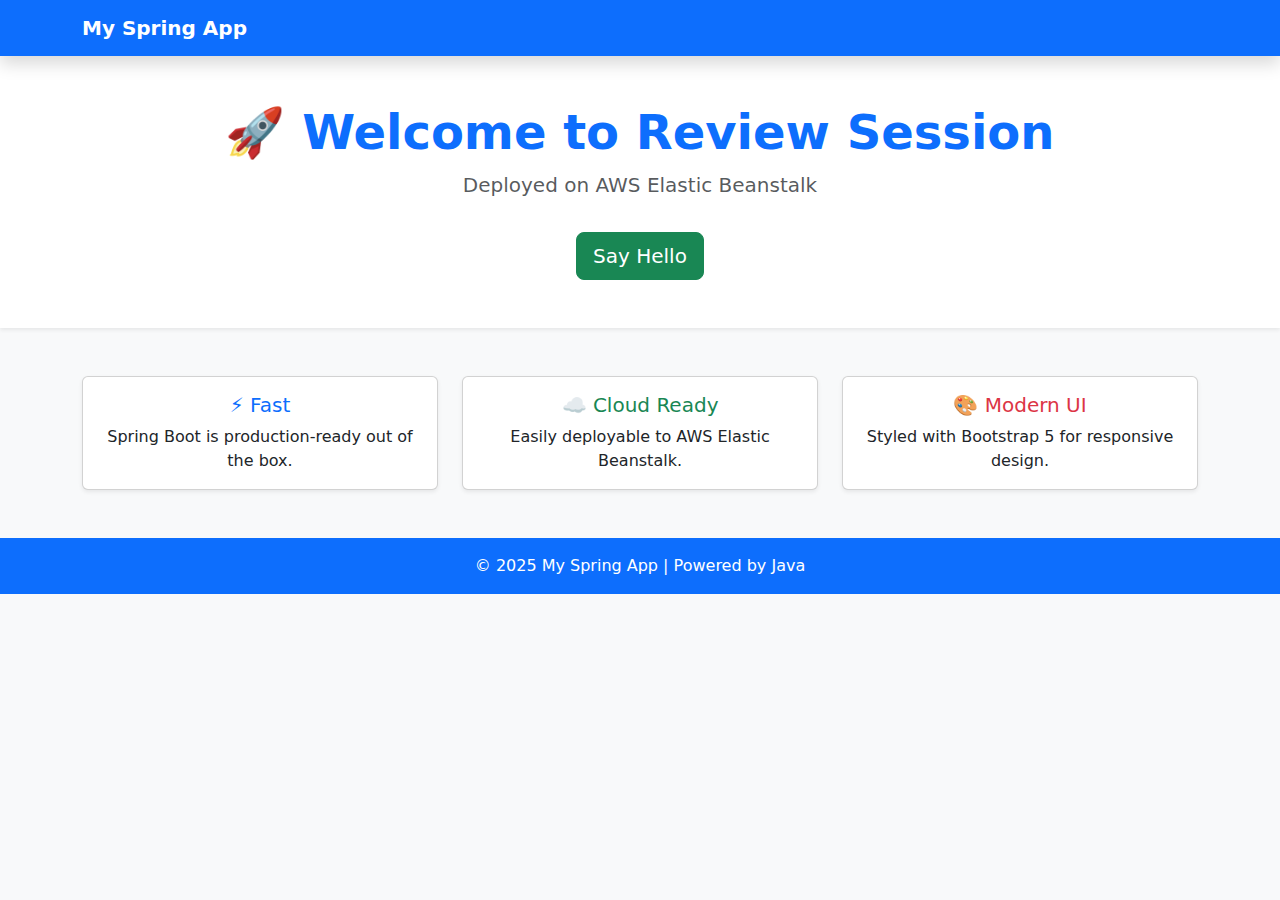
<file: src/main/resources/templates/index.html>
<!DOCTYPE html>
<html lang="en" xmlns:th="http://www.thymeleaf.org">
<head>
    <meta charset="UTF-8">
    <title>My Spring Boot App.</title>

    <!-- Bootstrap CSS -->
    <link href="https://cdn.jsdelivr.net/npm/bootstrap@5.3.2/dist/css/bootstrap.min.css" rel="stylesheet">
    <link rel="stylesheet" th:href="@{/css/style.css}">
</head>
<body class="bg-light">

<nav class="navbar navbar-expand-lg navbar-dark bg-primary shadow">
    <div class="container">
        <a class="navbar-brand fw-bold" href="#">My Spring App</a>
    </div>
</nav>

<header class="bg-white py-5 shadow-sm">
    <div class="container text-center">
        <h1 class="display-5 fw-bold text-primary">🚀 Welcome to Review Session</h1>
        <p class="lead text-muted">Deployed on AWS Elastic Beanstalk</p>
        <a href="/hello" class="btn btn-success btn-lg mt-3">Say Hello</a>
    </div>
</header>

<section class="container py-5">
    <div class="row g-4">
        <div class="col-md-4">
            <div class="card shadow-sm h-100 text-center">
                <div class="card-body">
                    <h5 class="card-title text-primary">⚡ Fast</h5>
                    <p class="card-text">Spring Boot is production-ready out of the box.</p>
                </div>
            </div>
        </div>
        <div class="col-md-4">
            <div class="card shadow-sm h-100 text-center">
                <div class="card-body">
                    <h5 class="card-title text-success">☁️ Cloud Ready</h5>
                    <p class="card-text">Easily deployable to AWS Elastic Beanstalk.</p>
                </div>
            </div>
        </div>
        <div class="col-md-4">
            <div class="card shadow-sm h-100 text-center">
                <div class="card-body">
                    <h5 class="card-title text-danger">🎨 Modern UI</h5>
                    <p class="card-text">Styled with Bootstrap 5 for responsive design.</p>
                </div>
            </div>
        </div>
    </div>
</section>

<footer class="bg-primary text-white py-3 text-center">
    <p class="mb-0">&copy; 2025 My Spring App | Powered by Java</p>
</footer>

<script src="https://cdn.jsdelivr.net/npm/bootstrap@5.3.2/dist/js/bootstrap.bundle.min.js"></script>
</body>
</html>
</file>
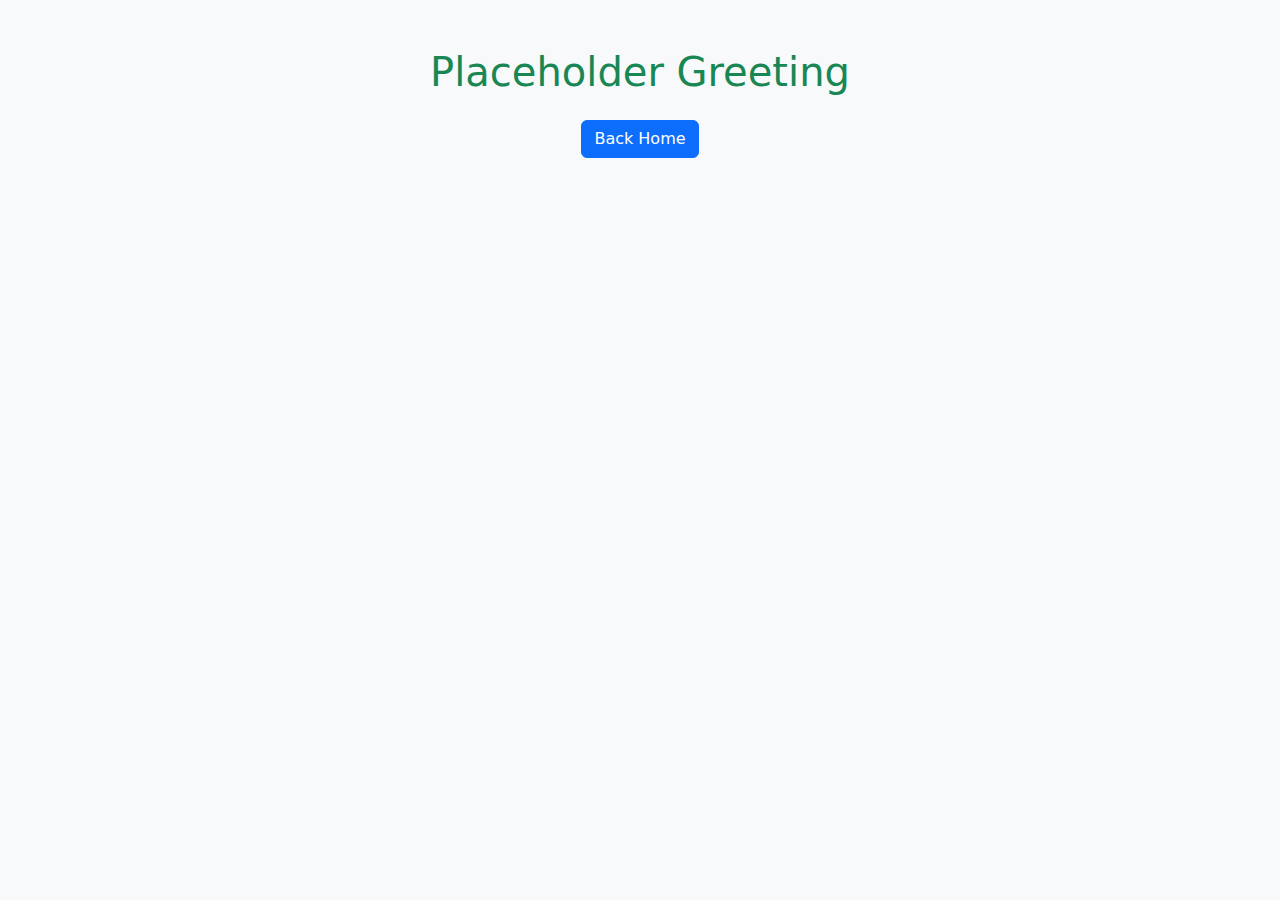
<file: src/main/resources/templates/hello.html>
<!DOCTYPE html>
<html lang="en" xmlns:th="http://www.thymeleaf.org">
<head>
    <meta charset="UTF-8">
    <title>Hello Page</title>
    <link href="https://cdn.jsdelivr.net/npm/bootstrap@5.3.2/dist/css/bootstrap.min.css" rel="stylesheet">
</head>
<body class="bg-light">
<div class="container text-center py-5">
    <h1 class="text-success" th:text="${greeting}">Placeholder Greeting</h1>
    <a href="/" class="btn btn-primary mt-3">Back Home</a>
</div>
</body>
</html>
</file>
